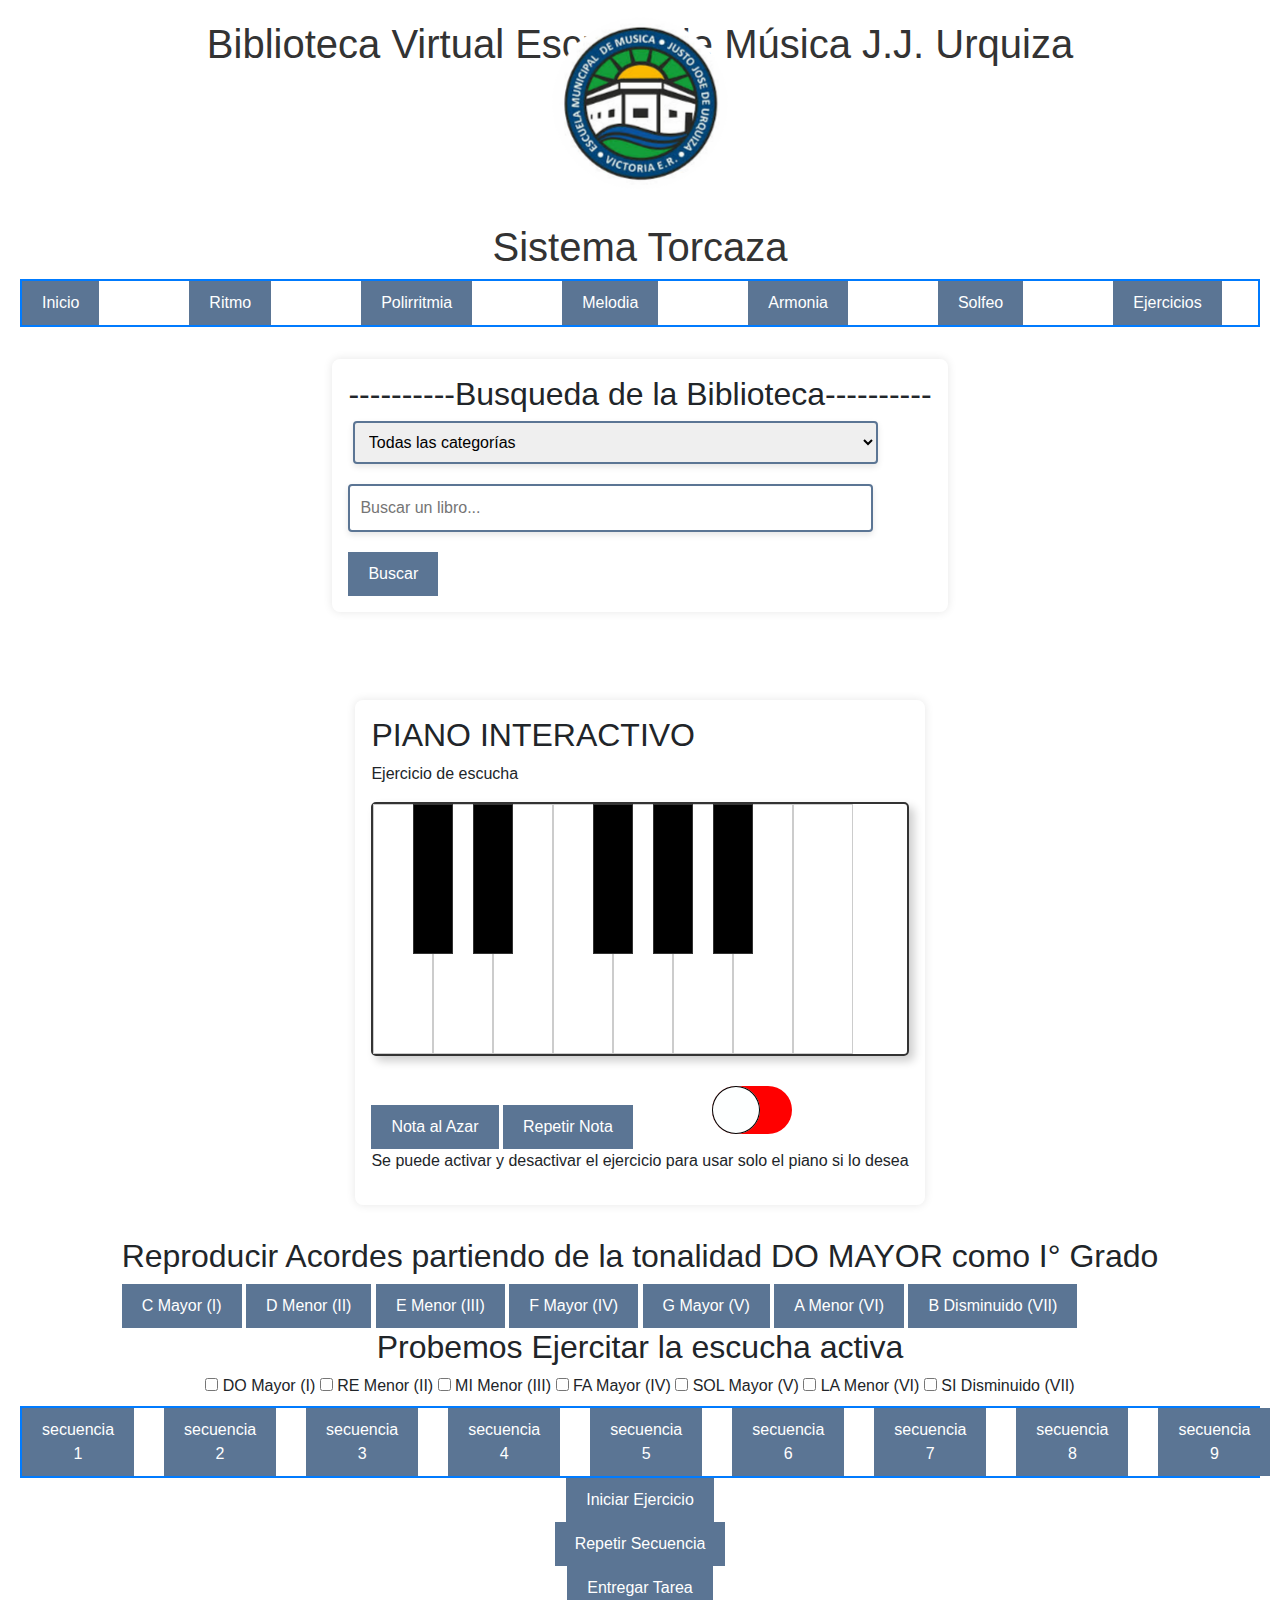
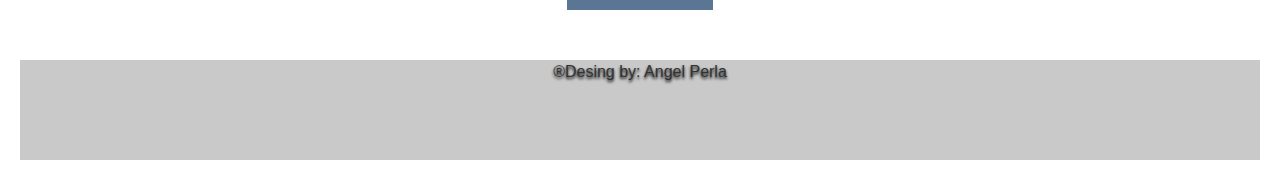
<file: index.html>
<!DOCTYPE html>
<html lang="es">

<head>
    <meta charset="UTF-8">
    <meta name="viewport" content="width=device-width, initial-scale=1.0">
    <title>Piano Interactivo</title>
    <link rel="stylesheet" href="styles.css">
    <link rel="stylesheet" href="https://stackpath.bootstrapcdn.com/bootstrap/4.5.2/css/bootstrap.min.css">

</head>

<body>
    <header>
        <section>
            <h1>Biblioteca Virtual Escuela de Música J.J. Urquiza</h1>
            <div class="logo-container">
                <img src="images/images.jpeg" alt="logo" id="logo">
            </div>
            <h1>Sistema Torcaza</h1>
            <nav class="nav">
                <div class="bloques-nav">
                    <div class="dropdown">
                        <button>Inicio</button>
                        <div class="dropdown-content">
                            <a href="shaffer.html">Shaffer</a>
                            <a href="sinay.html">Sinay</a>
                            <a href="urbano_y_yuni.html">Urbay Yuni</a>
                            <a href="cespedes.html">Céspedes</a>
                        </div>
                    </div>
                    <div class="dropdown">
                        <button>Ritmo</button>
                        <div class="dropdown-content">
                            <a href="colleman.html">Colleman</a>
                            <a href="bleichmar.html">Bleichmar</a>
                            <a href="morduchowicz.html">Morduchowicz</a>
                            <a href="pilquen.html">Revista Pilquén</a>
                        </div>
                    </div>
                    <div class="dropdown">
                        <button>Polirritmia</button>
                        <div class="dropdown-content">
                            <a href="alidiere.html">Alidiere</a>
                        </div>
                    </div>
                    <div class="dropdown">
                        <button>Melodia</button>
                        <div class="dropdown-content">
                            <a href="rossa_y_coronnetti.html">Rossa y Colonnetti</a>
                            <a href="najera.html">Najera</a>
                        </div>
                    </div>
                    <div class="dropdown">
                        <button>Armonia</button>
                        <div class="dropdown-content">
                            <a href="shaffer.html">Shaffer</a>
                            <a href="sinay.html">Sinay</a>
                            <a href="urbano_y_yuni.html">Urbay Yuni</a>
                            <a href="cespedes.html">Céspedes</a>
                        </div>
                    </div>
                    <div class="dropdown">
                        <button>Solfeo</button>
                        <div class="dropdown-content">
                            <a href="shaffer.html">Shaffer</a>
                            <a href="sinay.html">Sinay</a>
                            <a href="urbano_y_yuni.html">Urbay Yuni</a>
                            <a href="cespedes.html">Céspedes</a>
                        </div>
                    </div>
                    <div class="dropdown">
                        <button>Ejercicios</button>
                        <div class="dropdown-content">
                            <a href="shaffer.html">Shaffer</a>
                            <a href="sinay.html">Sinay</a>
                            <a href="urbano_y_yuni.html">Urbay Yuni</a>
                            <a href="cespedes.html">Céspedes</a>
                        </div>
                    </div>
                    <div class="dropdown">
                        <button>Apuntes</button>
                        <div class="dropdown-content">
                            <a href="shaffer.html">Shaffer</a>
                            <a href="sinay.html">Sinay</a>
                            <a href="urbano_y_yuni.html">Urbay Yuni</a>
                            <a href="cespedes.html">Céspedes</a>
                        </div>
                    </div>
                </div>
            </nav>

        </section>
    </header>
    <main>
        <section class="bloques">
            <h2>----------Busqueda de la Biblioteca----------</h2>
            <!-- Filtro de categorías -->
            <label for="category"></label>
            <select action="./libreria.html" method="GET" id="category" onchange="filterByCategory()">
                <option value="all">Todas las categorías</option>
                <option value="Guitarra">Guitarra</option>
                <option value="Lenguaje Musical">Lenguaje Musical</option>
                <option value="Percusion">Percusion</option>
                <option value="Piano">Piano</option>
            </select>
            <!-- Cuadro de búsqueda -->
            <form action="./libreria.html" method="GET">
                <input type="text" id="search" name="query" placeholder="Buscar un libro...">
                <button type="submit">Buscar</button>
            </form>
        </section>
    </main>
    <br>
    <section class="bloques"> <h2>PIANO INTERACTIVO</h2>
        <p>Ejercicio de escucha</p>
        <div class="piano">
            <div class="white-key" data-note="DO-4"></div>
            <div class="black-key" data-note="DO-sostenido-4"></div>
            <div class="white-key" data-note="RE-4"></div>
            <div class="black-key" data-note="RE-sostenido-4"></div>
            <div class="white-key" data-note="MI-4"></div>
            <div class="white-key" data-note="FA-4"></div>
            <div class="black-key" data-note="FA-sostenido-4"></div>
            <div class="white-key" data-note="SOL-4"></div>
            <div class="black-key" data-note="SOL-sostenido-4"></div>
            <div class="white-key" data-note="LA-4"></div>
            <div class="black-key" data-note="LA-sostenido-4"></div>
            <div class="white-key" data-note="SI-4"></div>
            <div class="white-key" data-note="DO-5"></div>
        </div>
        <button id="play-random-note">Nota al Azar</button>
        <button id="repeat-note">Repetir Nota</button> 

        <div id="toggle-exercise" class="switch-button">
            <!-- Checkbox -->
            <input type="checkbox" name="switch-button" id="switch-label" class="switch-button__checkbox">
            <!-- Botón -->
            <label for="switch-label" class="switch-button__label"></label>
        </div>


    
        <div><p>Se puede activar y desactivar el ejercicio para usar solo el piano si lo desea</p></div>
    </section>

    <!--  <h1>Ejercicio de Acordes en la Escala Mayor</h1>

   
    <div class="chord-buttons">
        /// Botones para cada acorde//// 
        <button onclick="playChord('./Sounds/acordes/acorde-DO-MAYOR')">C Mayor (I)</button>
        <button onclick="playChord('./Sounds/acordes/acorde-RE-menor')">D Menor (II)</button>
        <button onclick="playChord('./Sounds/acordes/acorde-MI-menor')">E Menor (III)</button>
        <button onclick="playChord('./Sounds/acordes/acorde-FA-MAYOR')">F Mayor (IV)</button>
        <button onclick="playChord('./Sounds/acordes/acorde-SOL-MAYOR')">G Mayor (V)</button>
        <button onclick="playChord('./Sounds/acordes/acorde-LA-menor')">A Menor (VI)</button>
        <button onclick="playChord('./Sounds/acordes/acorde-SI-disminuido')">B Disminuido (VII)</button>
    </div>

    <button id="play-sequence">Ejecutar Secuencia</button>  -->

<div class="chord-buttons">
    <h2>Reproducir Acordes partiendo de la tonalidad DO MAYOR como I° Grado</h2>

    <!-- Botones para reproducir acordes -->
    <button onclick="playDOmayor()">C Mayor (I)</button>
    <button onclick="playREmenor()">D Menor (II)</button>
    <button onclick="playMImenor()">E Menor (III)</button>
    <button onclick="playFAMAYOR()">F Mayor (IV)</button>
    <button onclick="playSOLMAYOR()">G Mayor (V)</button>
    <button onclick="playLAmenor()">A Menor (VI)</button>
    <button onclick="playSIdisminuido()">B Disminuido (VII)</button>
</div>

  <!--
<section class="bloques">
    <h2>Elija los grados que apareceran:</h2>
    <dir class="bloques">
<div class="btn-group-toggle" data-toggle="buttons">
    <label class="btn btn-primary">
        <input onclick="playDOmayor('')"  type="checkbox"> I°
    </label>
</div>
<div class="btn-group-toggle" data-toggle="buttons">
    <label class="btn btn-primary">
        <input onclick="playREmenor()" type="checkbox"> II°
    </label>
</div>
<div class="btn-group-toggle" data-toggle="buttons">
    <label class="btn btn-primary">
        <input onclick="playMImenor()" type="checkbox"> III°
    </label>
</div>
<div class="btn-group-toggle" data-toggle="buttons">
    <label class="btn btn-primary">
        <input onclick="playFAMAYOR()" type="checkbox"> IV°
    </label>
</div>
<div class="btn-group-toggle" data-toggle="buttons">
    <label class="btn btn-primary">
        <input onclick="playSOLMAYOR()" type="checkbox"> V°
    </label>
</div>
<div class="btn-group-toggle" data-toggle="buttons">
    <label class="btn btn-primary">
        <input onclick="playLAmenor()" type="checkbox"> VI°
    </label>
</div>
<div class="btn-group-toggle" data-toggle="buttons">
    <label class="btn btn-primary">
        <input onclick="playSIdisminuido()" type="checkbox"> VII°
    </label>
</div></dir>
</section>   -->
    




 <!--
<div class="container mt-5">
    <section class="bloques">
        <h2>Elija los grados que aparecerán:</h2>
        <div class="bloques">
            <div class="btn-group-toggle" data-toggle="buttons">
                <label class="btn btn-primary">
                    <input type="checkbox" onclick="playDOmayor()"> I°
                </label>
            </div>
            <div class="btn-group-toggle" data-toggle="buttons">
                <label class="btn btn-primary">
                    <input type="checkbox" onclick="playREmenor()"> II°
                </label>
            </div>
            <div class="btn-group-toggle" data-toggle="buttons">
                <label class="btn btn-primary">
                    <input type="checkbox" onclick="playMImenor()"> III°
                </label>
            </div>
            <div class="btn-group-toggle" data-toggle="buttons">
                <label class="btn btn-primary">
                    <input type="checkbox" onclick="playFAMAYOR()"> IV°
                </label>
            </div>
            <div class="btn-group-toggle" data-toggle="buttons">
                <label class="btn btn-primary">
                    <input type="checkbox" onclick="playSOLMAYOR()"> V°
                </label>
            </div>
            <div class="btn-group-toggle" data-toggle="buttons">
                <label class="btn btn-primary">
                    <input type="checkbox" onclick="playLAmenor()"> VI°
                </label>
            </div>
            <div class="btn-group-toggle" data-toggle="buttons">
                <label class="btn btn-primary">
                    <input type="checkbox" onclick="playSIdisminuido()"> VII°
                </label>
            </div>
        </div>
    </section>

    <div>
        <h2>Selecciona los grados:</h2>
        <input type="checkbox" onclick="playDOmayor()" value="I"> I°
        <input type="checkbox" onclick="playREmenor()" value="II"> II°
        <input type="checkbox" onclick="playMImenor()" value="III"> III°
        <input type="checkbox" onclick="playFAMAYOR()" value="IV"> IV°
        <input type="checkbox" onclick="playSOLMAYOR()" value="V"> V°
        <input type="checkbox" onclick="playLAmenor()" value="VI"> VI°
        <input type="checkbox" onclick="playSIdisminuido()" value="VII"> VII°
    </div>
    
    <button onclick="iniciarEjercicio()">Iniciar Ejercicio</button>
    
    <div id="resultados"></div>
    <div id="opciones"></div> -->
<h2>Probemos Ejercitar la escucha activa</h2>
    
    <div id="grados" >
        <label><input type="checkbox" value="I"> DO Mayor (I)</label>
        <label><input type="checkbox" value="II"> RE Menor (II)</label>
        <label><input type="checkbox" value="III"> MI Menor (III)</label>
        <label><input type="checkbox" value="IV"> FA Mayor (IV)</label>
        <label><input type="checkbox" value="V"> SOL Mayor (V)</label>
        <label><input type="checkbox" value="VI"> LA Menor (VI)</label>
        <label><input type="checkbox" value="VII"> SI Disminuido (VII)</label>
    </div>

    
    
        <div id="opciones" class="chord-buttons-exe">
            <div class="dropdown2" data-index="0">
                <button onclick="activarSecuencia(0)">secuencia 1</button>
                <div class="dropdown-content2">
                    <button data-grado="I" onclick="seleccionarGrado(0, 'I')">C Mayor (I)</button>
                    <button data-grado="II" onclick="seleccionarGrado(0, 'II')">D Menor (II)</button>
                    <button data-grado="III" onclick="seleccionarGrado(0, 'III')">E Menor (III)</button>
                    <button data-grado="IV" onclick="seleccionarGrado(0, 'IV')">F Mayor (IV)</button>
                    <button data-grado="V" onclick="seleccionarGrado(0, 'V')">G Mayor (V)</button>
                    <button data-grado="VI" onclick="seleccionarGrado(0, 'VI')">A Menor (VI)</button>
                    <button data-grado="VII" onclick="seleccionarGrado(0, 'VII')">B Disminuido (VII)</button>
                </div>
            </div>
            <div class="dropdown2" data-index="1">
                <button onclick="activarSecuencia(1)">secuencia 2</button>
                <div class="dropdown-content2">
                    <button data-grado="I" onclick="seleccionarGrado(1, 'I')">C Mayor (I)</button>
                    <button data-grado="II" onclick="seleccionarGrado(1, 'II')">D Menor (II)</button>
                    <button data-grado="III" onclick="seleccionarGrado(1, 'III')">E Menor (III)</button>
                    <button data-grado="IV" onclick="seleccionarGrado(1, 'IV')">F Mayor (IV)</button>
                    <button data-grado="V" onclick="seleccionarGrado(1, 'V')">G Mayor (V)</button>
                    <button data-grado="VI" onclick="seleccionarGrado(1, 'VI')">A Menor (VI)</button>
                    <button data-grado="VII" onclick="seleccionarGrado(1, 'VII')">B Disminuido (VII)</button>
                </div>
            </div>
            <div class="dropdown2" data-index="2">
                <button onclick="activarSecuencia(2)">secuencia 3</button>
                <div class="dropdown-content2">
                    <button data-grado="I" onclick="seleccionarGrado(2, 'I')">C Mayor (I)</button>
                    <button data-grado="II" onclick="seleccionarGrado(2, 'II')">D Menor (II)</button>
                    <button data-grado="III" onclick="seleccionarGrado(2, 'III')">E Menor (III)</button>
                    <button data-grado="IV" onclick="seleccionarGrado(2, 'IV')">F Mayor (IV)</button>
                    <button data-grado="V" onclick="seleccionarGrado(2, 'V')">G Mayor (V)</button>
                    <button data-grado="VI" onclick="seleccionarGrado(2, 'VI')">A Menor (VI)</button>
                    <button data-grado="VII" onclick="seleccionarGrado(2, 'VII')">B Disminuido (VII)</button>
                </div>
            </div>
            <div class="dropdown2" data-index="3">
                <button onclick="activarSecuencia(3)">secuencia 4</button>
                <div class="dropdown-content2">
                    <button data-grado="I" onclick="seleccionarGrado(3, 'I')">C Mayor (I)</button>
                    <button data-grado="II" onclick="seleccionarGrado(3, 'II')">D Menor (II)</button>
                    <button data-grado="III" onclick="seleccionarGrado(3, 'III')">E Menor (III)</button>
                    <button data-grado="IV" onclick="seleccionarGrado(3, 'IV')">F Mayor (IV)</button>
                    <button data-grado="V" onclick="seleccionarGrado(3, 'V')">G Mayor (V)</button>
                    <button data-grado="VI" onclick="seleccionarGrado(3, 'VI')">A Menor (VI)</button>
                    <button data-grado="VII" onclick="seleccionarGrado(3, 'VII')">B Disminuido (VII)</button>
                </div>
            </div>
            <div class="dropdown2" data-index="4">
                <button onclick="activarSecuencia(4)">secuencia 5</button>
                <div class="dropdown-content2">
                    <button data-grado="I" onclick="seleccionarGrado(4, 'I')">C Mayor (I)</button>
                    <button data-grado="II" onclick="seleccionarGrado(4, 'II')">D Menor (II)</button>
                    <button data-grado="III" onclick="seleccionarGrado(4, 'III')">E Menor (III)</button>
                    <button data-grado="IV" onclick="seleccionarGrado(4, 'IV')">F Mayor (IV)</button>
                    <button data-grado="V" onclick="seleccionarGrado(4, 'V')">G Mayor (V)</button>
                    <button data-grado="VI" onclick="seleccionarGrado(4, 'VI')">A Menor (VI)</button>
                    <button data-grado="VII" onclick="seleccionarGrado(4, 'VII')">B Disminuido (VII)</button>
                </div>
            </div>
            <div class="dropdown2" data-index="5">
                <button onclick="activarSecuencia(5)">secuencia 6</button>
                <div class="dropdown-content2">
                    <button data-grado="I" onclick="seleccionarGrado(5, 'I')">C Mayor (I)</button>
                    <button data-grado="II" onclick="seleccionarGrado(5, 'II')">D Menor (II)</button>
                    <button data-grado="III" onclick="seleccionarGrado(5, 'III')">E Menor (III)</button>
                    <button data-grado="IV" onclick="seleccionarGrado(5, 'IV')">F Mayor (IV)</button>
                    <button data-grado="V" onclick="seleccionarGrado(5, 'V')">G Mayor (V)</button>
                    <button data-grado="VI" onclick="seleccionarGrado(5, 'VI')">A Menor (VI)</button>
                    <button data-grado="VII" onclick="seleccionarGrado(5, 'VII')">B Disminuido (VII)</button>
                </div>
            </div>
            <div class="dropdown2" data-index="6">
                <button onclick="activarSecuencia(6)">secuencia 7</button>
                <div class="dropdown-content2">
                    <button data-grado="I" onclick="seleccionarGrado(6, 'I')">C Mayor (I)</button>
                    <button data-grado="II" onclick="seleccionarGrado(6, 'II')">D Menor (II)</button>
                    <button data-grado="III" onclick="seleccionarGrado(6, 'III')">E Menor (III)</button>
                    <button data-grado="IV" onclick="seleccionarGrado(6, 'IV')">F Mayor (IV)</button>
                    <button data-grado="V" onclick="seleccionarGrado(6, 'V')">G Mayor (V)</button>
                    <button data-grado="VI" onclick="seleccionarGrado(6, 'VI')">A Menor (VI)</button>
                    <button data-grado="VII" onclick="seleccionarGrado(6, 'VII')">B Disminuido (VII)</button>
                </div>
            </div>
            <div class="dropdown2" data-index="7">
                <button onclick="activarSecuencia(7)">secuencia 8 </button>
                 <div class="dropdown-content2">
                    <button data-grado="I" onclick="seleccionarGrado(7, 'I')">C Mayor (I)</button>
                    <button data-grado="II" onclick="seleccionarGrado(7, 'II')">D Menor (II)</button>
                    <button data-grado="III" onclick="seleccionarGrado(7, 'III')">E Menor (III)</button>
                    <button data-grado="IV" onclick="seleccionarGrado(7, 'IV')">F Mayor (IV)</button>
                    <button data-grado="V" onclick="seleccionarGrado(7, 'V')">G Mayor (V)</button>
                    <button data-grado="VI" onclick="seleccionarGrado(7, 'VI')">A Menor (VI)</button>
                    <button data-grado="VII" onclick="seleccionarGrado(7, 'VII')">B Disminuido (VII)</button>
                </div>
            </div>
            <div class="dropdown2" data-index="8">
                <button onclick="activarSecuencia(8)">secuencia 9</button>
                <div class="dropdown-content2">
                    <button data-grado="I" onclick="seleccionarGrado(8, 'I')">C Mayor (I)</button>
                    <button data-grado="II" onclick="seleccionarGrado(8, 'II')">D Menor (II)</button>
                    <button data-grado="III" onclick="seleccionarGrado(8, 'III')">E Menor (III)</button>
                    <button data-grado="IV" onclick="seleccionarGrado(8, 'IV')">F Mayor (IV)</button>
                    <button data-grado="V" onclick="seleccionarGrado(8, 'V')">G Mayor (V)</button>
                    <button data-grado="VI" onclick="seleccionarGrado(8, 'VI')">A Menor (VI)</button>
                    <button data-grado="VII" onclick="seleccionarGrado(8, 'VII')">B Disminuido (VII)</button>
                </div>
            </div>
            <div class="dropdown2" data-index="9">
                <button onclick="activarSecuencia(9)">secuencia 10</button>
                <div class="dropdown-content2">
                    <button data-grado="I" onclick="seleccionarGrado(9, 'I')">C Mayor (I)</button>
                    <button data-grado="II" onclick="seleccionarGrado(9, 'II')">D Menor (II)</button>
                    <button data-grado="III" onclick="seleccionarGrado(9, 'III')">E Menor (III)</button>
                    <button data-grado="IV" onclick="seleccionarGrado(9, 'IV')">F Mayor (IV)</button>
                    <button data-grado="V" onclick="seleccionarGrado(9, 'V')">G Mayor (V)</button>
                    <button data-grado="VI" onclick="seleccionarGrado(9, 'VI')">A Menor (VI)</button>
                    <button data-grado="VII" onclick="seleccionarGrado(9, 'VII')">B Disminuido (VII)</button>
                </div>
        </div>
        </div>
            <button onclick="iniciarEjercicio()">Iniciar Ejercicio</button>
  
    <div id="resultado"></div>
    <button onclick="reproducirSecuencia(resultadosSecuencia)">Repetir Secuencia</button>
    <button onclick="verificarTarea()">Entregar Tarea</button>
    <script src="/script.js"></script>
<footer>
        <p class="derechos"> ®Desing by: Angel Perla <a href=""></a></p>
    </footer>
    <script src="https://cdnjs.cloudflare.com/ajax/libs/gsap/3.9.1/gsap.min.js"></script>
    <script src="https://code.jquery.com/jquery-3.5.1.slim.min.js"></script>
    <script src="https://cdn.jsdelivr.net/npm/@popperjs/core@2.9.3/dist/umd/popper.min.js"></script>
    <script src="https://stackpath.bootstrapcdn.com/bootstrap/4.5.2/js/bootstrap.min.js"></script>
   <script src="./scripts.js"></script>
   <!-- <script src="https://cdnjs.cloudflare.com/ajax/libs/gsap/3.11.5/gsap.min.js">
</script>-->
</body>

  


</html>
</file>
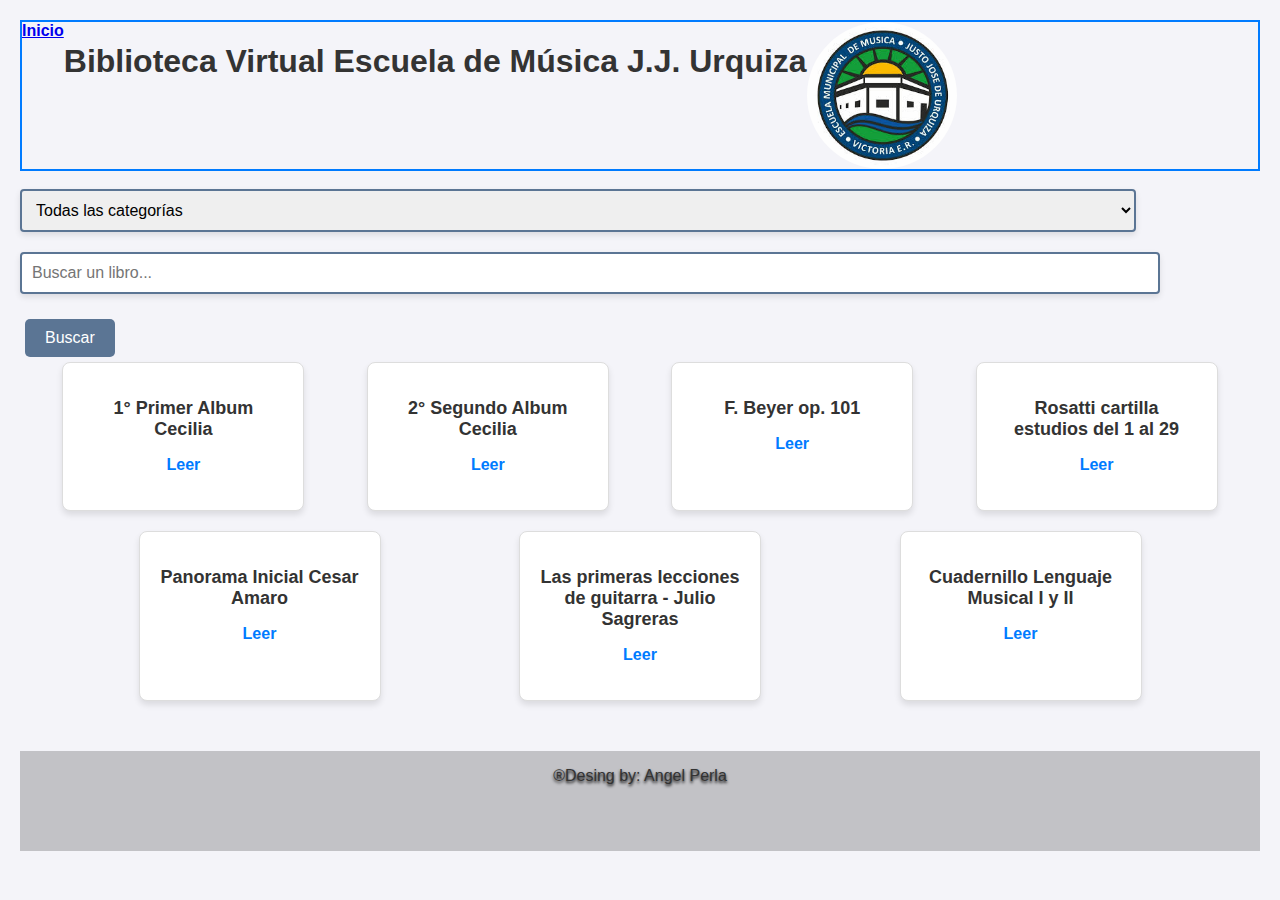
<file: libreria.html>
<!DOCTYPE html>
<html lang="es">

<head>
    <meta charset="UTF-8">
    <meta name="viewport" content="width=device-width, initial-scale=1.0">
    <title>Biblioteca Virtual</title>
    <link rel="stylesheet" href="./styles.css">
</head>

<body>
    <header>
        <nav class="nav"> 
      
            <a href="./index.html">
                <div class="btn">
                    <strong>Inicio</strong>
                    <div class="container-stars">
                       
                      <div class="stars"></div>
       
                    </div>
                    <div class="glow">
                      <div class="circle"></div>
                      <div class="circle"></div>
                    </div></div></a>
        <h1>Biblioteca Virtual Escuela de Música J.J. Urquiza</h1>
        <div class="logo-container">
            <img src="images/images.jpeg" alt="logo" id="logo">
        </div>
        </nav>
    </header>
    <main>

        <br>
             <!-- Filtro de categorías -->
             <label for="category"></label>
             <select action="./libreria.html" method="GET" id="category" onchange="filterByCategory()">
                 <option value="all">Todas las categorías</option>
                 <option value="Guitarra">Guitarra</option>
                 <option value="Lenguaje Musical">Lenguaje Musical</option>
                 <option value="Percusion">Percusion</option>
                 <option value="Piano">Piano</option>
             </select>
     
             <!-- Cuadro de búsqueda -->
     <form action="./libreria.html" method="GET">
         <input type="text" id="search" name="query" placeholder="Buscar un libro...">
         <button type="submit">Buscar</button>
     </form>
        <div class="book-list" id="book-list">
            <div class="book" data-title="1° Primer Album Cecilia" data-category="Piano">
                <h2>1° Primer Album Cecilia</h2>
                <p><a href="https://drive.google.com/file/d/1tEvrwfr1EWh_QMt_53C9hnWTxz87JxC7/view?usp=drive_link"
                        target="_blank">Leer</a></p>
            </div>
            <div class="book" data-title="2° Segundo Album Cecilia" data-category="Piano">
                <h2>2° Segundo Album Cecilia</h2>
                <p><a href="https://drive.google.com/file/d/1fcV5yOYkitvZcqMrZFJ57znbO65DUOBQ/view?usp=drive_link"
                        target="_blank">Leer</a></p>
            </div>
            <div class="book" data-title="F. Beyer - op. 101" data-category="Piano">
                <h2>F. Beyer op. 101</h2>
                <p><a href="https://drive.google.com/file/d/1fO3bkqwbRjA41lJcryXbdbDopjlhSFOv/view?usp=drive_link" target="_blank">Leer</a></p>
            </div>
            <div class="book" data-title="Rosatti - cartilla estudios del 1 al 29" data-category="Guitarra">
                <h2>Rosatti cartilla estudios del 1 al 29</h2>
                <p><a href="https://drive.google.com/file/d/1oGXZt9SuNso_cfFW90OKO-hNNwZKR8c8/view?usp=drive_link"
                        target="_blank">Leer</a></p>
            </div>
            <div class="book" data-title="Panorama Inicial - Cesar Amaro" data-category="Guitarra">
                <h2>Panorama Inicial Cesar Amaro</h2>
                <p><a href="https://drive.google.com/file/d/1NNMLZlbRBxt_VaWkTHLz1Xd_1LJUIUDo/view?usp=drive_link"
                        target="_blank">Leer</a></p>
            </div>
            <div class="book" data-title="Las primeras lecciones de guitarra - Julio Sagreras" data-category="Guitarra">
                <h2>Las primeras lecciones de guitarra - Julio Sagreras</h2>
                <p><a href="https://drive.google.com/file/d/12A6h_vcZDZh1_ul8zENfdlpKgveiTAOF/view?usp=drive_link" target="_blank">Leer</a></p>
            </div>
            <div class="book" data-title="Cuadernillo Lenguaje Musical I y II" data-category="Lenguaje Musical">
                <h2>Cuadernillo Lenguaje Musical I y II</h2>
                <p><a href="https://drive.google.com/file/d/1rn-QNUnYpvGRv3MPIMoOZUe5IqQfQC-G/view?usp=drive_link"
                        target="_blank">Leer</a></p>
            </div>
            
        </div>
    </main>
    <footer>
        <p class="derechos"> ®Desing by: Angel Perla <a href=""></a></p>
    </footer>

    <!-- <script src="https://cdnjs.cloudflare.com/ajax/libs/gsap/3.11.5/gsap.min.js">
    </script>-->
    <script src="/script.js"></script>

</body>

</html>
</file>
<file: styles.css>
:root {
    --primary-color: #5b7594;
    --secondary-color: #404040;
    --background-color: #c2c3c3;
    --color-green: #37ff00;
    --color-red: #ff0000;
    --color-button: #fdffff;
    --color-black: #000;
}

body {
    font-family: 'Arial', sans-serif;
    background-color: #f4f4f9;
    margin: 0;
    padding: 20px;
    display: flex;
    flex-direction: column;
    align-items: center;
    box-sizing: border-box;
}

header {
    display: flex;
    flex-direction: column;
    gap: 10px;
    width: 100%;
    max-width: 100%;
    height: auto;
}
.chord-buttons-exe{
    border: 2px solid #007bff;
    display: flex;
    flex-direction: row;
}
button {
    background-color: var(--primary-color);
    padding: 10px 20px;
    font-size: 16px;
    margin: 5px;
    border: none;
    border-radius: 5px;
    color: white;
    cursor: pointer;
    transition: background-color 0.2s ease;
}

button:hover {
    background-color: var(--secondary-color);
}


.dropdown2 {
    display: inline-block;
    position: relative;
    width: 20;
}

.dropdown-content2 {
    display: none;
    position: absolute;
    width: 100%;
    overflow: auto;
    box-shadow: 0 10px 10px 0 rgba(0, 0, 0, 0.4);
    border-radius: 10px;
}

.dropdown2:hover .dropdown-content2 {
    display: block;
}

.dropdown-content2 a{
    display: block;
    color: #000;
    padding: 5px;
    text-decoration: none;
    background-color: var(--primary-color);
}

.dropdown-content2 a:hover {
    color: #fff;
    background-color: var(--primary-color);
}



#opciones {
    display: flex;
    width: 100%;
    gap: 30px;
   
}

.checkbox-container {
    display: flex;
    justify-content: center;
    margin-bottom: 20px;
}

.checkbox-container label {
    margin: 0 10px;
}

.dropdown {
    display: inline-block;
    position: relative;
    width: 20%;
}

.dropdown-content {
    display: none;
    position: absolute;
    width: 100%;
    overflow: auto;
    box-shadow: 0 10px 10px 0 rgba(0, 0, 0, 0.4);
    border-radius: 10px;
}

.dropdown:hover .dropdown-content {
    display: block;
}

.dropdown-content a {
    display: block;
    color: #000;
    padding: 5px;
    text-decoration: none;
    background-color: var(--primary-color);
}

.dropdown-content a:hover {
    color: #fff;
    background-color: var(--primary-color);
}

.piano {
    display: flex;
    border: 2px solid #333;
    border-radius: 5px;
    box-shadow: 5px 5px 10px rgba(0, 0, 0, 0.2);
    margin-bottom: 20px;
}

.white-key, .black-key {
    cursor: pointer;
    transition: background-color 0.2s ease;
}

.white-key {
    width: 60px;
    height: 250px;
    background-color: white;
    border: 1px solid #ccc;
}

.white-key:active {
    background-color: #eee;
}

.black-key {
    width: 40px;
    height: 150px;
    background-color: black;
    border: 1px solid #333;
    margin-left: -20px;
    margin-right: -20px;
    z-index: 1;
    position: relative;
}

.black-key:active {
    background-color: #333;
}

h1 {
    text-align: center;
    color: #333;
    margin-bottom: 20px;
}

#search, #category {
    width: 90%;
    margin: 0 auto 20px auto;
    padding: 10px;
    border-radius: 4px;
    font-size: 16px;
    box-shadow: 0 3px 6px rgba(0, 0, 0, 0.1);
    border: 2px solid var(--primary-color);
}

.nav {
    border: 2px solid #007bff;
    display: flex;
    flex-direction: row;
}

.bloques {
    max-width: 800px;
    margin: 2rem auto;
    padding: 1rem;
    background: #fff;
    border-radius: 8px;
    box-shadow: 0 0 10px rgba(0, 0, 0, 0.1);
}

.bloques-nav {
    display: flex;
    width: 100%;
    gap: 90px;
}

.book-list {
    display: flex;
    flex-wrap: wrap;
    justify-content: space-evenly;
    gap: 20px;
}

.book {
    background-color: #fff;
    border: 1px solid #ddd;
    border-radius: 8px;
    width: 100%;
    max-width: 200px;
    padding: 20px;
    text-align: center;
    box-shadow: 0 4px 6px rgba(0, 0, 0, 0.1);
    transition: transform 0.3s, box-shadow 0.3s;
}

.book:hover {
    transform: translateY(-5px); 
    box-shadow: 0 8px 12px rgba(0, 0, 0, 0.15);
}

.book h2 {
    font-size: 18px;
    color: #333;
    margin-bottom: 10px;
}

.book a {
    text-decoration: none;
    color: #007bff;
    font-weight: bold;
    transition: color 0.3s;
}

.book a:hover {
    color: #0056b3;
}

#logo {
    border-radius: 50%;
    display: block;
    margin: 0 auto;
    max-width: 150px;
    width: 100%;
}

footer {
    text-shadow: 0 2px 3px black;
    background: #7b7b7d68;
    text-align: center;
    color: #333;
    width: 100%;
    height: 100px;
    margin-top: 50px;
}

.switch-button {
    display: inline-block;
}

.switch-button .switch-button__checkbox {
    display: none;
}

.switch-button .switch-button__label {
    background-color: var(--color-red);
    width: 5rem;
    height: 3rem;
    border-radius: 3rem;
    display: inline-block;
    position: relative;
    left: 75px;
    top: 10px;
}

.switch-button .switch-button__label:before {
    transition: .2s;
    display: block;
    position: absolute;
    width: 3rem;
    height: 3rem;
    background-color: var(--color-button);
    content: '';
    border-radius: 50%;
    box-shadow: inset 0 0 0 1px var(--color-black);
}

.switch-button .switch-button__checkbox:checked + .switch-button__label {
    background-color: var(--color-green);
}

.switch-button .switch-button__checkbox:checked + .switch-button__label:before {
    transform: translateX(2rem);
}

@media (max-width: 768px) {
    .book-list {
        flex-direction: column;
        align-items: center;
    }

    #search, #category, .nav {
        width: 100%;
        max-width: 500px;
    }

    body {
        justify-content: center;
    }
}

@media (max-width: 480px) {
    .book {
        width: 100%;
        max-width: 300px;
        padding: 15px;
    }

    h1 {
        font-size: 24px;
    }

    #logo {
        max-width: 100px;
        width: 80%;
    }
}
</file>
